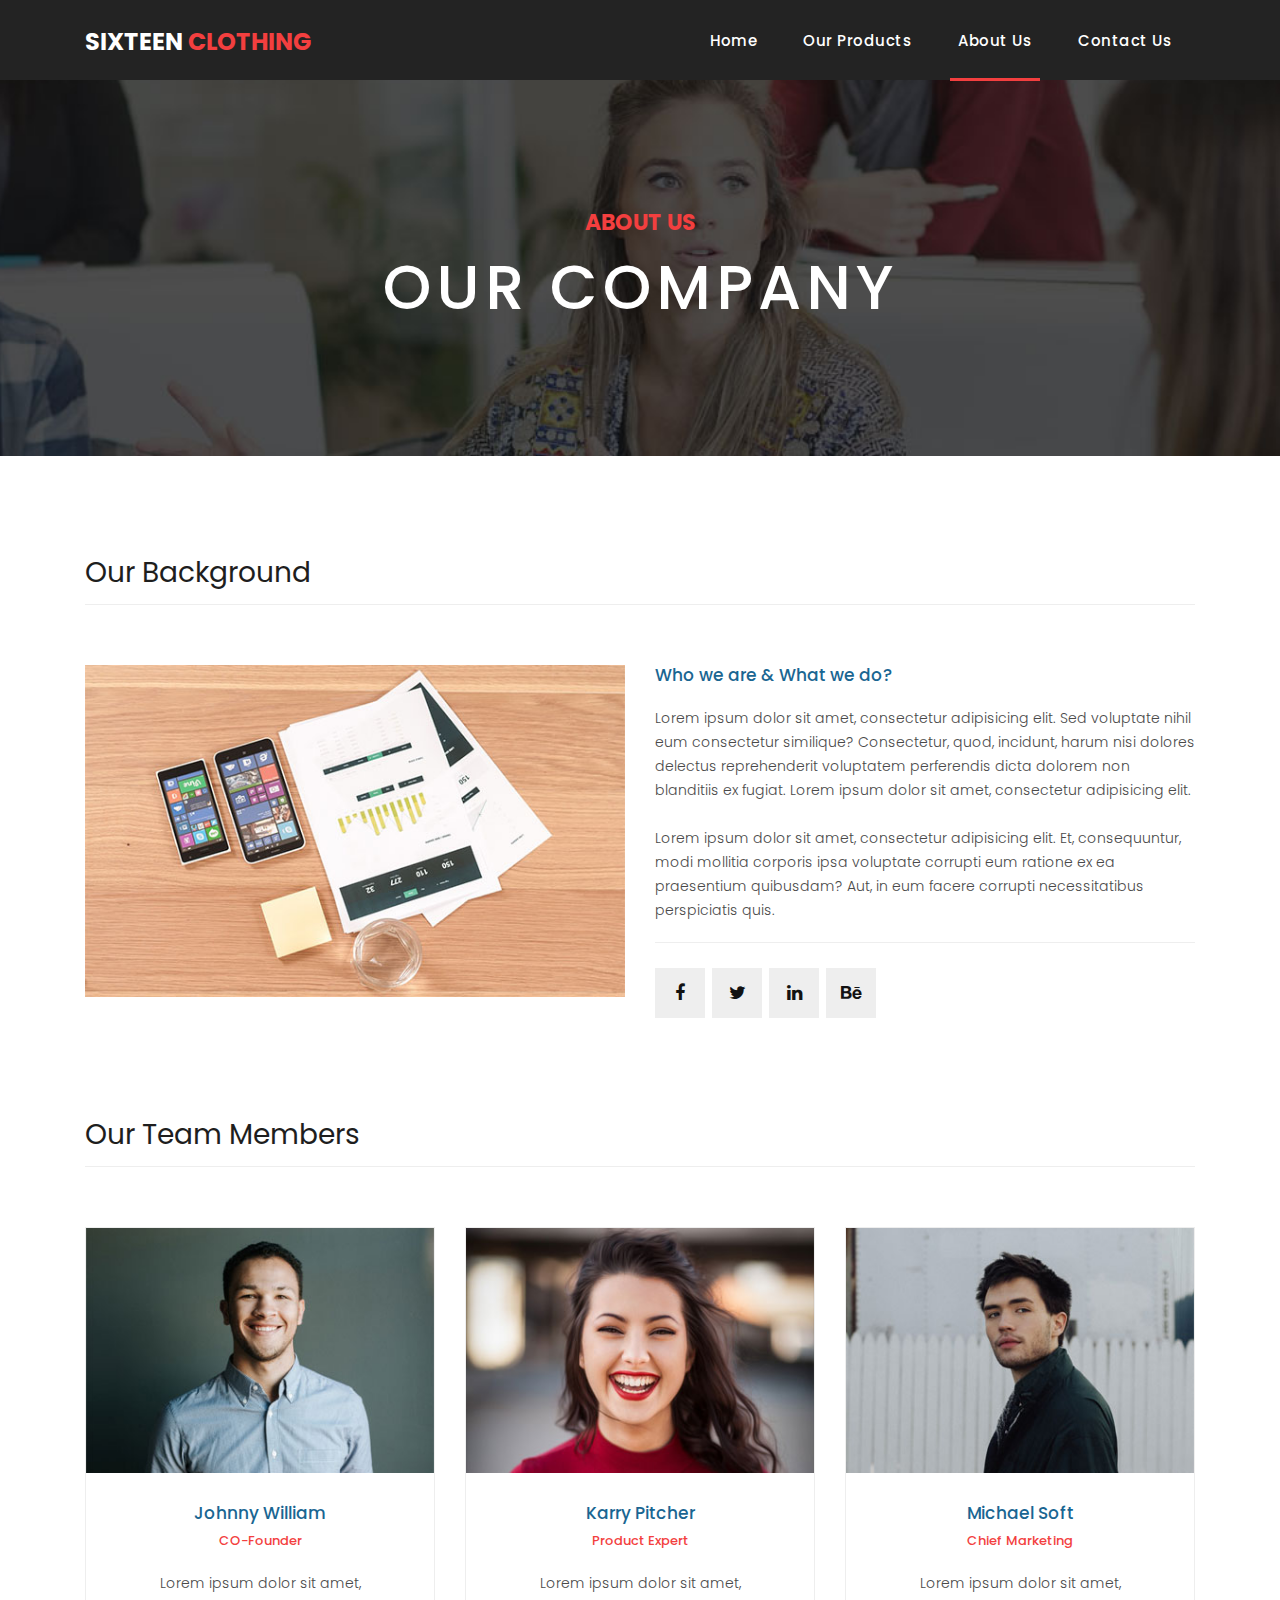
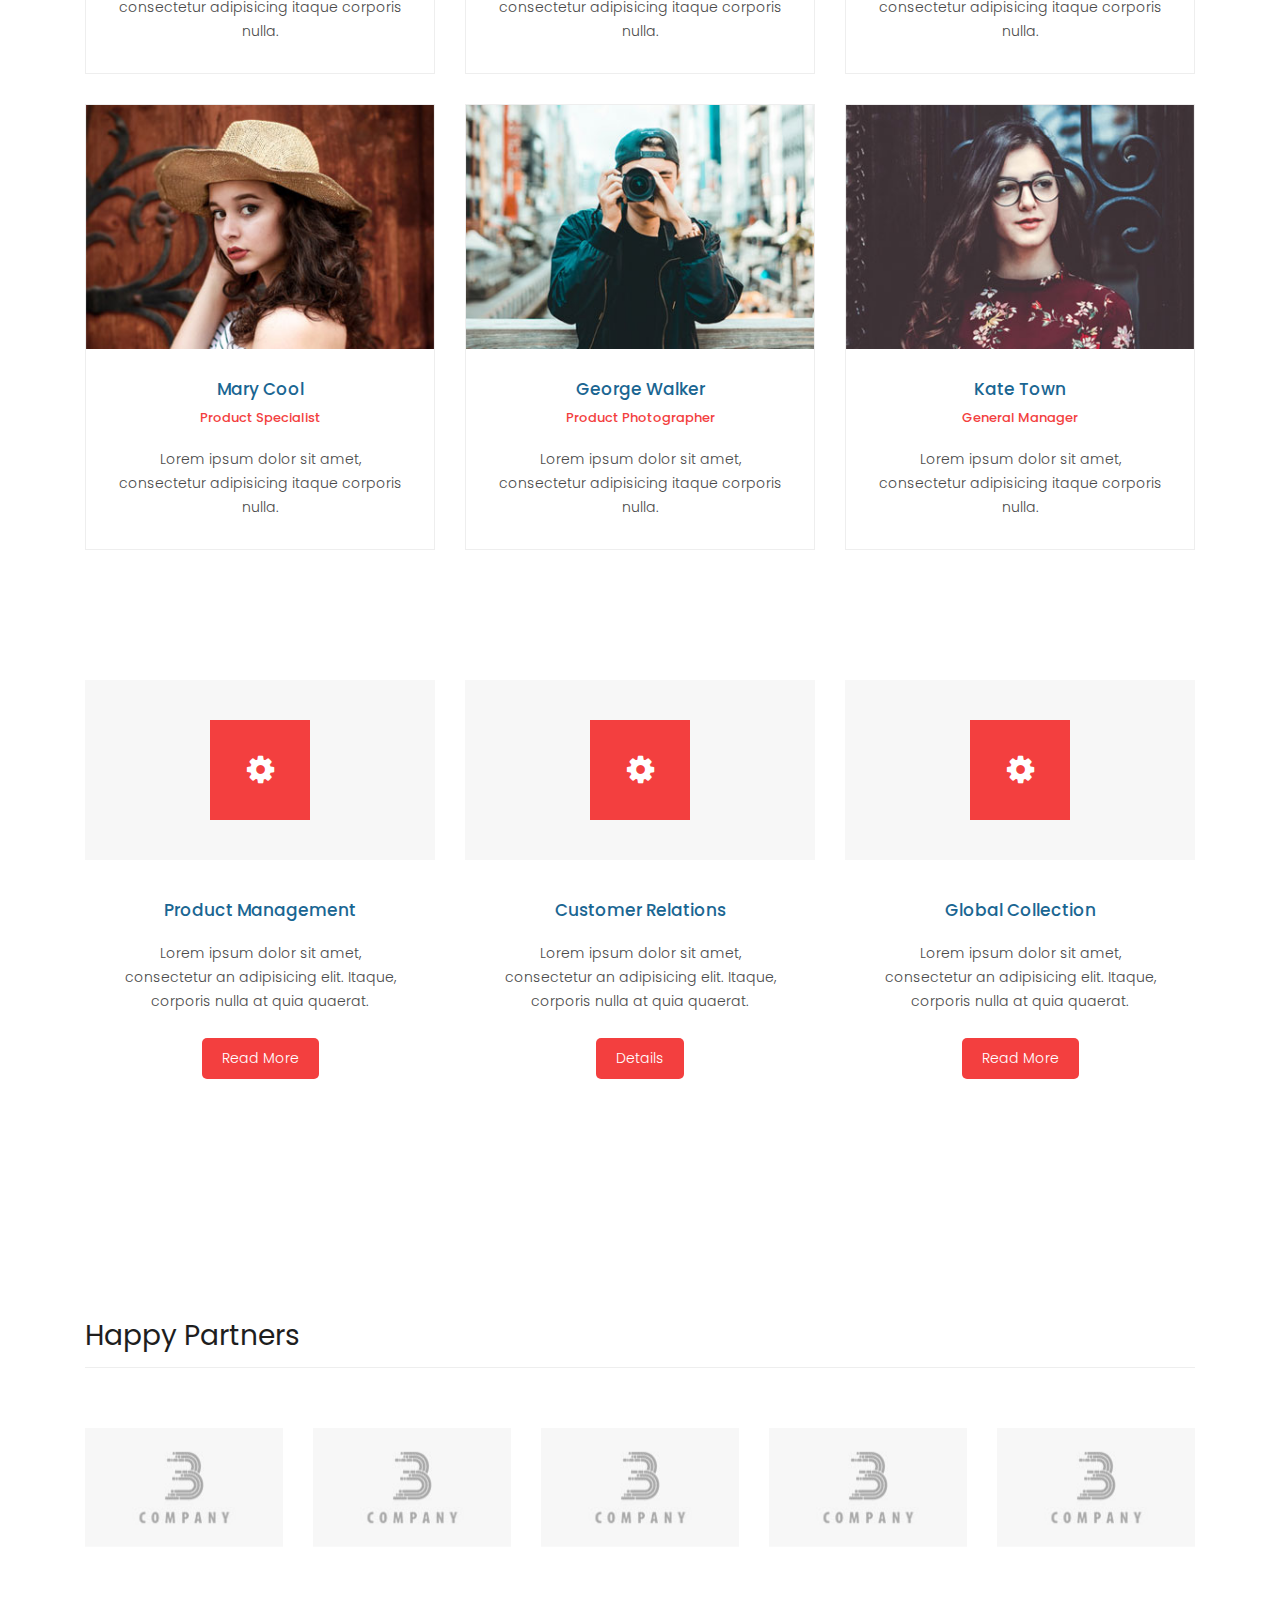
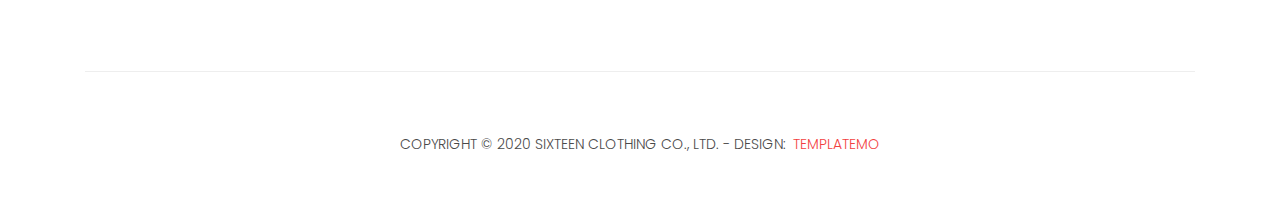
<file: about.html>
<!DOCTYPE html>
<html lang="en">

  <head>

    <meta charset="utf-8">
    <meta name="viewport" content="width=device-width, initial-scale=1, shrink-to-fit=no">
    <meta name="description" content="">
    <meta name="author" content="">
    <link href="https://fonts.googleapis.com/css?family=Poppins:100,200,300,400,500,600,700,800,900&display=swap" rel="stylesheet">

    <title>Sixteen Clothing - About Page</title>

    <!-- Bootstrap core CSS -->
    <link href="vendor/bootstrap/css/bootstrap.min.css" rel="stylesheet">
<!--

TemplateMo 546 Sixteen Clothing

https://templatemo.com/tm-546-sixteen-clothing

-->

    <!-- Additional CSS Files -->
    <link rel="stylesheet" href="assets/css/fontawesome.css">
    <link rel="stylesheet" href="assets/css/templatemo-sixteen.css">
    <link rel="stylesheet" href="assets/css/owl.css">

  </head>

  <body>

    <!-- ***** Preloader Start ***** -->
    <div id="preloader">
        <div class="jumper">
            <div></div>
            <div></div>
            <div></div>
        </div>
    </div>  
    <!-- ***** Preloader End ***** -->

    <!-- Header -->
    <header class="">
      <nav class="navbar navbar-expand-lg">
        <div class="container">
          <a class="navbar-brand" href="index.html"><h2>Sixteen <em>Clothing</em></h2></a>
          <button class="navbar-toggler" type="button" data-toggle="collapse" data-target="#navbarResponsive" aria-controls="navbarResponsive" aria-expanded="false" aria-label="Toggle navigation">
            <span class="navbar-toggler-icon"></span>
          </button>
          <div class="collapse navbar-collapse" id="navbarResponsive">
            <ul class="navbar-nav ml-auto">
              <li class="nav-item">
                <a class="nav-link" href="index.html">Home
                  <span class="sr-only">(current)</span>
                </a>
              </li> 
              <li class="nav-item">
                <a class="nav-link" href="products.html">Our Products</a>
              </li>
              <li class="nav-item active">
                <a class="nav-link" href="about.html">About Us</a>
              </li>
              <li class="nav-item">
                <a class="nav-link" href="contact.html">Contact Us</a>
              </li>
            </ul>
          </div>
        </div>
      </nav>
    </header>

    <!-- Page Content -->
    <div class="page-heading about-heading header-text">
      <div class="container">
        <div class="row">
          <div class="col-md-12">
            <div class="text-content">
              <h4>about us</h4>
              <h2>our company</h2>
            </div>
          </div>
        </div>
      </div>
    </div>


    <div class="best-features about-features">
      <div class="container">
        <div class="row">
          <div class="col-md-12">
            <div class="section-heading">
              <h2>Our Background</h2>
            </div>
          </div>
          <div class="col-md-6">
            <div class="right-image">
              <img src="assets/images/feature-image.jpg" alt="">
            </div>
          </div>
          <div class="col-md-6">
            <div class="left-content">
              <h4>Who we are &amp; What we do?</h4>
              <p>Lorem ipsum dolor sit amet, consectetur adipisicing elit. Sed voluptate nihil eum consectetur similique? Consectetur, quod, incidunt, harum nisi dolores delectus reprehenderit voluptatem perferendis dicta dolorem non blanditiis ex fugiat. Lorem ipsum dolor sit amet, consectetur adipisicing elit.<br><br>Lorem ipsum dolor sit amet, consectetur adipisicing elit. Et, consequuntur, modi mollitia corporis ipsa voluptate corrupti eum ratione ex ea praesentium quibusdam? Aut, in eum facere corrupti necessitatibus perspiciatis quis.</p>
              <ul class="social-icons">
                <li><a href="#"><i class="fa fa-facebook"></i></a></li>
                <li><a href="#"><i class="fa fa-twitter"></i></a></li>
                <li><a href="#"><i class="fa fa-linkedin"></i></a></li>
                <li><a href="#"><i class="fa fa-behance"></i></a></li>
              </ul>
            </div>
          </div>
        </div>
      </div>
    </div>

    
    <div class="team-members">
      <div class="container">
        <div class="row">
          <div class="col-md-12">
            <div class="section-heading">
              <h2>Our Team Members</h2>
            </div>
          </div>
          <div class="col-md-4">
            <div class="team-member">
              <div class="thumb-container">
                <img src="assets/images/team_01.jpg" alt="">
                <div class="hover-effect">
                  <div class="hover-content">
                    <ul class="social-icons">
                      <li><a href="#"><i class="fa fa-facebook"></i></a></li>
                      <li><a href="#"><i class="fa fa-twitter"></i></a></li>
                      <li><a href="#"><i class="fa fa-linkedin"></i></a></li>
                      <li><a href="#"><i class="fa fa-behance"></i></a></li>
                    </ul>
                  </div>
                </div>
              </div>
              <div class="down-content">
                <h4>Johnny William</h4>
                <span>CO-Founder</span>
                <p>Lorem ipsum dolor sit amet, consectetur adipisicing itaque corporis nulla.</p>
              </div>
            </div>
          </div>
          <div class="col-md-4">
            <div class="team-member">
              <div class="thumb-container">
                <img src="assets/images/team_02.jpg" alt="">
                <div class="hover-effect">
                  <div class="hover-content">
                    <ul class="social-icons">
                      <li><a href="#"><i class="fa fa-facebook"></i></a></li>
                      <li><a href="#"><i class="fa fa-twitter"></i></a></li>
                      <li><a href="#"><i class="fa fa-linkedin"></i></a></li>
                      <li><a href="#"><i class="fa fa-behance"></i></a></li>
                    </ul>
                  </div>
                </div>
              </div>
              <div class="down-content">
                <h4>Karry Pitcher</h4>
                <span>Product Expert</span>
                <p>Lorem ipsum dolor sit amet, consectetur adipisicing itaque corporis nulla.</p>
              </div>
            </div>
          </div>
          <div class="col-md-4">
            <div class="team-member">
              <div class="thumb-container">
                <img src="assets/images/team_03.jpg" alt="">
                <div class="hover-effect">
                  <div class="hover-content">
                    <ul class="social-icons">
                      <li><a href="#"><i class="fa fa-facebook"></i></a></li>
                      <li><a href="#"><i class="fa fa-twitter"></i></a></li>
                      <li><a href="#"><i class="fa fa-linkedin"></i></a></li>
                      <li><a href="#"><i class="fa fa-behance"></i></a></li>
                    </ul>
                  </div>
                </div>
              </div>
              <div class="down-content">
                <h4>Michael Soft</h4>
                <span>Chief Marketing</span>
                <p>Lorem ipsum dolor sit amet, consectetur adipisicing itaque corporis nulla.</p>
              </div>
            </div>
          </div>
          <div class="col-md-4">
            <div class="team-member">
              <div class="thumb-container">
                <img src="assets/images/team_04.jpg" alt="">
                <div class="hover-effect">
                  <div class="hover-content">
                    <ul class="social-icons">
                      <li><a href="#"><i class="fa fa-facebook"></i></a></li>
                      <li><a href="#"><i class="fa fa-twitter"></i></a></li>
                      <li><a href="#"><i class="fa fa-linkedin"></i></a></li>
                      <li><a href="#"><i class="fa fa-behance"></i></a></li>
                    </ul>
                  </div>
                </div>
              </div>
              <div class="down-content">
                <h4>Mary Cool</h4>
                <span>Product Specialist</span>
                <p>Lorem ipsum dolor sit amet, consectetur adipisicing itaque corporis nulla.</p>
              </div>
            </div>
          </div>
          <div class="col-md-4">
            <div class="team-member">
              <div class="thumb-container">
                <img src="assets/images/team_05.jpg" alt="">
                <div class="hover-effect">
                  <div class="hover-content">
                    <ul class="social-icons">
                      <li><a href="#"><i class="fa fa-facebook"></i></a></li>
                      <li><a href="#"><i class="fa fa-twitter"></i></a></li>
                      <li><a href="#"><i class="fa fa-linkedin"></i></a></li>
                      <li><a href="#"><i class="fa fa-behance"></i></a></li>
                    </ul>
                  </div>
                </div>
              </div>
              <div class="down-content">
                <h4>George Walker</h4>
                <span>Product Photographer</span>
                <p>Lorem ipsum dolor sit amet, consectetur adipisicing itaque corporis nulla.</p>
              </div>
            </div>
          </div>
          <div class="col-md-4">
            <div class="team-member">
              <div class="thumb-container">
                <img src="assets/images/team_06.jpg" alt="">
                <div class="hover-effect">
                  <div class="hover-content">
                    <ul class="social-icons">
                      <li><a href="#"><i class="fa fa-facebook"></i></a></li>
                      <li><a href="#"><i class="fa fa-twitter"></i></a></li>
                      <li><a href="#"><i class="fa fa-linkedin"></i></a></li>
                      <li><a href="#"><i class="fa fa-behance"></i></a></li>
                    </ul>
                  </div>
                </div>
              </div>
              <div class="down-content">
                <h4>Kate Town</h4>
                <span>General Manager</span>
                <p>Lorem ipsum dolor sit amet, consectetur adipisicing itaque corporis nulla.</p>
              </div>
            </div>
          </div>
        </div>
      </div>
    </div>


    <div class="services">
      <div class="container">
        <div class="row">
          <div class="col-md-4">
            <div class="service-item">
              <div class="icon">
                <i class="fa fa-gear"></i>
              </div>
              <div class="down-content">
                <h4>Product Management</h4>
                <p>Lorem ipsum dolor sit amet, consectetur an adipisicing elit. Itaque, corporis nulla at quia quaerat.</p>
                <a href="#" class="filled-button">Read More</a>
              </div>
            </div>
          </div>
          <div class="col-md-4">
            <div class="service-item">
              <div class="icon">
                <i class="fa fa-gear"></i>
              </div>
              <div class="down-content">
                <h4>Customer Relations</h4>
                <p>Lorem ipsum dolor sit amet, consectetur an adipisicing elit. Itaque, corporis nulla at quia quaerat.</p>
                <a href="#" class="filled-button">Details</a>
              </div>
            </div>
          </div>
          <div class="col-md-4">
            <div class="service-item">
              <div class="icon">
                <i class="fa fa-gear"></i>
              </div>
              <div class="down-content">
                <h4>Global Collection</h4>
                <p>Lorem ipsum dolor sit amet, consectetur an adipisicing elit. Itaque, corporis nulla at quia quaerat.</p>
                <a href="#" class="filled-button">Read More</a>
              </div>
            </div>
          </div>
        </div>
      </div>
    </div>


    <div class="happy-clients">
      <div class="container">
        <div class="row">
          <div class="col-md-12">
            <div class="section-heading">
              <h2>Happy Partners</h2>
            </div>
          </div>
          <div class="col-md-12">
            <div class="owl-clients owl-carousel">
              <div class="client-item">
                <img src="assets/images/client-01.png" alt="1">
              </div>
              
              <div class="client-item">
                <img src="assets/images/client-01.png" alt="2">
              </div>
              
              <div class="client-item">
                <img src="assets/images/client-01.png" alt="3">
              </div>
              
              <div class="client-item">
                <img src="assets/images/client-01.png" alt="4">
              </div>
              
              <div class="client-item">
                <img src="assets/images/client-01.png" alt="5">
              </div>
              
              <div class="client-item">
                <img src="assets/images/client-01.png" alt="6">
              </div>
            </div>
          </div>
        </div>
      </div>
    </div>

    
    <footer>
      <div class="container">
        <div class="row">
          <div class="col-md-12">
            <div class="inner-content">
              <p>Copyright &copy; 2020 Sixteen Clothing Co., Ltd.
            
            - Design: <a rel="nofollow noopener" href="https://templatemo.com" target="_blank">TemplateMo</a></p>
            </div>
          </div>
        </div>
      </div>
    </footer>


    <!-- Bootstrap core JavaScript -->
    <script src="vendor/jquery/jquery.min.js"></script>
    <script src="vendor/bootstrap/js/bootstrap.bundle.min.js"></script>


    <!-- Additional Scripts -->
    <script src="assets/js/custom.js"></script>
    <script src="assets/js/owl.js"></script>
    <script src="assets/js/slick.js"></script>
    <script src="assets/js/isotope.js"></script>
    <script src="assets/js/accordions.js"></script>


    <script language = "text/Javascript"> 
      cleared[0] = cleared[1] = cleared[2] = 0; //set a cleared flag for each field
      function clearField(t){                   //declaring the array outside of the
      if(! cleared[t.id]){                      // function makes it static and global
          cleared[t.id] = 1;  // you could use true and false, but that's more typing
          t.value='';         // with more chance of typos
          t.style.color='#fff';
          }
      }
    </script>


  </body>

</html>
</file>
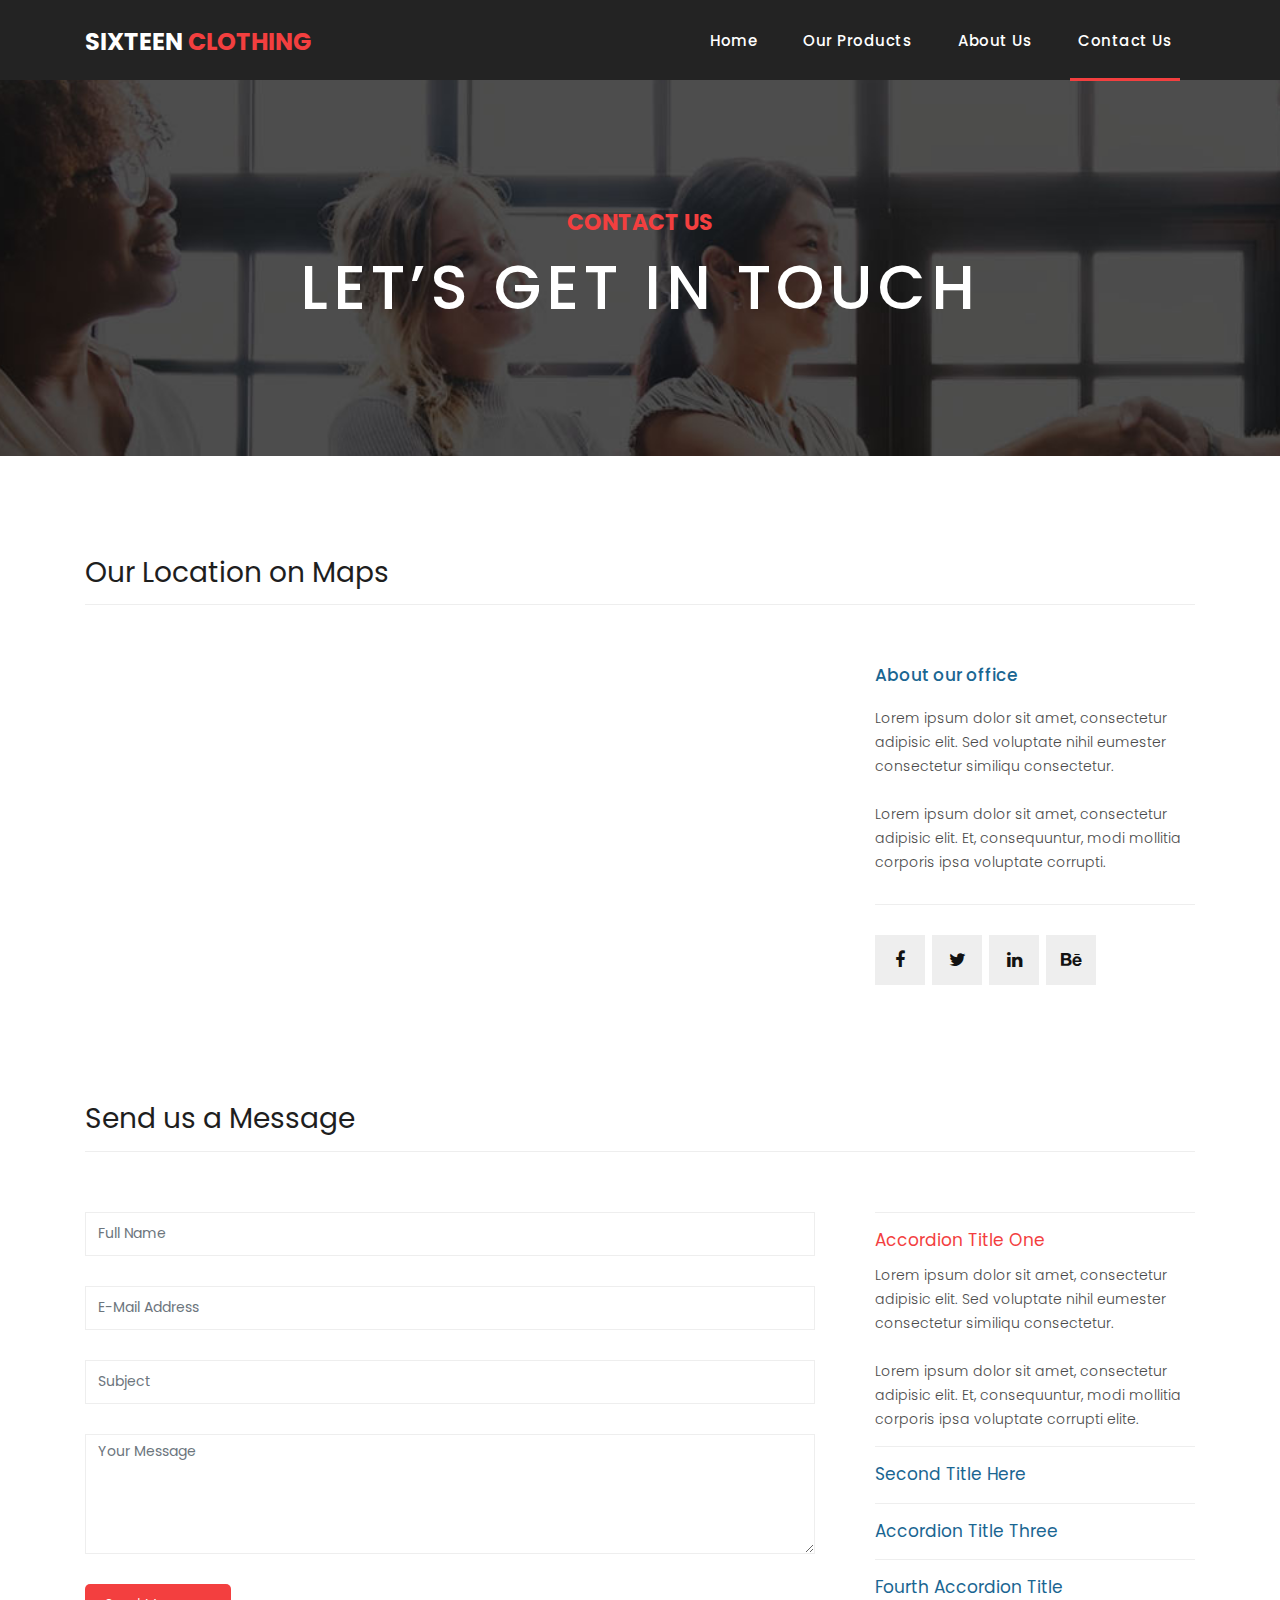
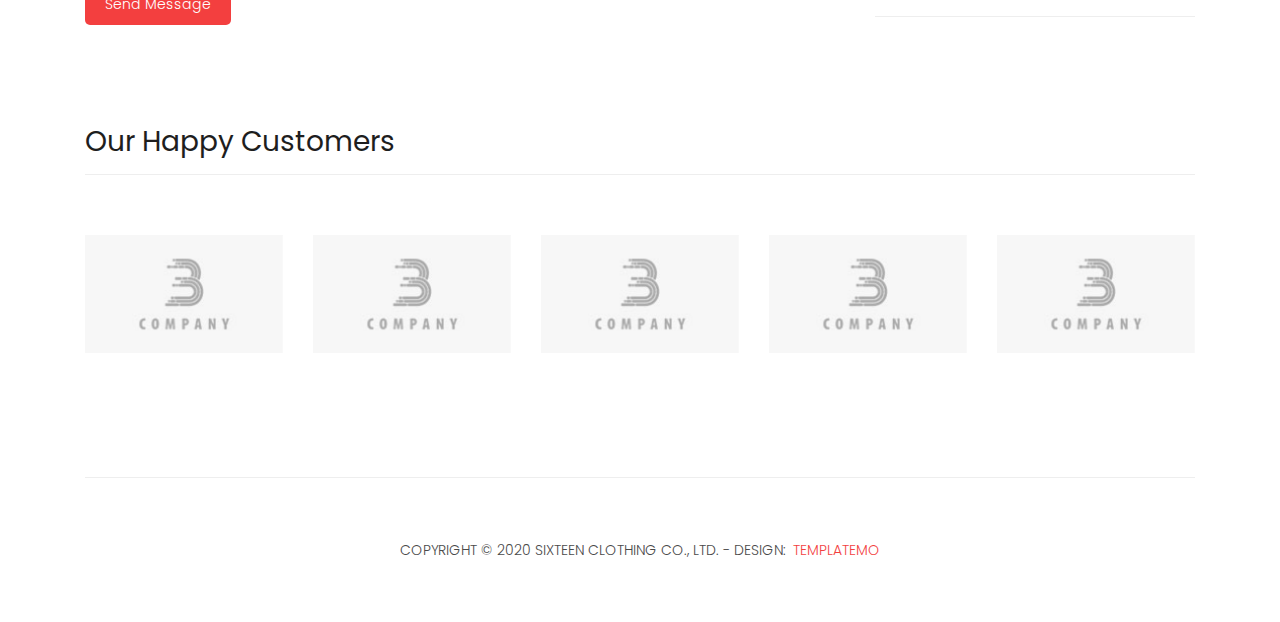
<file: contact.html>
<!DOCTYPE html>
<html lang="en">

  <head>

    <meta charset="utf-8">
    <meta name="viewport" content="width=device-width, initial-scale=1, shrink-to-fit=no">
    <meta name="description" content="">
    <meta name="author" content="">
    <link href="https://fonts.googleapis.com/css?family=Poppins:100,200,300,400,500,600,700,800,900&display=swap" rel="stylesheet">

    <title>Sixteen Clothing - Contact Page</title>

    <!-- Bootstrap core CSS -->
    <link href="vendor/bootstrap/css/bootstrap.min.css" rel="stylesheet">
<!--

TemplateMo 546 Sixteen Clothing

https://templatemo.com/tm-546-sixteen-clothing

-->

    <!-- Additional CSS Files -->
    <link rel="stylesheet" href="assets/css/fontawesome.css">
    <link rel="stylesheet" href="assets/css/templatemo-sixteen.css">
    <link rel="stylesheet" href="assets/css/owl.css">

  </head>

  <body>

    <!-- ***** Preloader Start ***** -->
    <div id="preloader">
        <div class="jumper">
            <div></div>
            <div></div>
            <div></div>
        </div>
    </div>  
    <!-- ***** Preloader End ***** -->

    <!-- Header -->
    <header class="">
      <nav class="navbar navbar-expand-lg">
        <div class="container">
          <a class="navbar-brand" href="index.html"><h2>Sixteen <em>Clothing</em></h2></a>
          <button class="navbar-toggler" type="button" data-toggle="collapse" data-target="#navbarResponsive" aria-controls="navbarResponsive" aria-expanded="false" aria-label="Toggle navigation">
            <span class="navbar-toggler-icon"></span>
          </button>
          <div class="collapse navbar-collapse" id="navbarResponsive">
            <ul class="navbar-nav ml-auto">
              <li class="nav-item">
                <a class="nav-link" href="index.html">Home
                  <span class="sr-only">(current)</span>
                </a>
              </li> 
              <li class="nav-item">
                <a class="nav-link" href="products.html">Our Products</a>
              </li>
              <li class="nav-item">
                <a class="nav-link" href="about.html">About Us</a>
              </li>
              <li class="nav-item active">
                <a class="nav-link" href="contact.html">Contact Us</a>
              </li>
            </ul>
          </div>
        </div>
      </nav>
    </header>

    <!-- Page Content -->
    <div class="page-heading contact-heading header-text">
      <div class="container">
        <div class="row">
          <div class="col-md-12">
            <div class="text-content">
              <h4>contact us</h4>
              <h2>let’s get in touch</h2>
            </div>
          </div>
        </div>
      </div>
    </div>


    <div class="find-us">
      <div class="container">
        <div class="row">
          <div class="col-md-12">
            <div class="section-heading">
              <h2>Our Location on Maps</h2>
            </div>
          </div>
          <div class="col-md-8">
<!-- How to change your own map point
	1. Go to Google Maps
	2. Click on your location point
	3. Click "Share" and choose "Embed map" tab
	4. Copy only URL and paste it within the src="" field below
-->
            <div id="map">
              <iframe src="https://maps.google.com/maps?q=Av.+L%C3%BAcio+Costa,+Rio+de+Janeiro+-+RJ,+Brazil&t=&z=13&ie=UTF8&iwloc=&output=embed" width="100%" height="330px" frameborder="0" style="border:0" allowfullscreen></iframe>
            </div>
          </div>
          <div class="col-md-4">
            <div class="left-content">
              <h4>About our office</h4>
              <p>Lorem ipsum dolor sit amet, consectetur adipisic elit. Sed voluptate nihil eumester consectetur similiqu consectetur.<br><br>Lorem ipsum dolor sit amet, consectetur adipisic elit. Et, consequuntur, modi mollitia corporis ipsa voluptate corrupti.</p>
              <ul class="social-icons">
                <li><a href="#"><i class="fa fa-facebook"></i></a></li>
                <li><a href="#"><i class="fa fa-twitter"></i></a></li>
                <li><a href="#"><i class="fa fa-linkedin"></i></a></li>
                <li><a href="#"><i class="fa fa-behance"></i></a></li>
              </ul>
            </div>
          </div>
        </div>
      </div>
    </div>

    
    <div class="send-message">
      <div class="container">
        <div class="row">
          <div class="col-md-12">
            <div class="section-heading">
              <h2>Send us a Message</h2>
            </div>
          </div>
          <div class="col-md-8">
            <div class="contact-form">
              <form id="contact" action="" method="post">
                <div class="row">
                  <div class="col-lg-12 col-md-12 col-sm-12">
                    <fieldset>
                      <input name="name" type="text" class="form-control" id="name" placeholder="Full Name" required="">
                    </fieldset>
                  </div>
                  <div class="col-lg-12 col-md-12 col-sm-12">
                    <fieldset>
                      <input name="email" type="text" class="form-control" id="email" placeholder="E-Mail Address" required="">
                    </fieldset>
                  </div>
                  <div class="col-lg-12 col-md-12 col-sm-12">
                    <fieldset>
                      <input name="subject" type="text" class="form-control" id="subject" placeholder="Subject" required="">
                    </fieldset>
                  </div>
                  <div class="col-lg-12">
                    <fieldset>
                      <textarea name="message" rows="6" class="form-control" id="message" placeholder="Your Message" required=""></textarea>
                    </fieldset>
                  </div>
                  <div class="col-lg-12">
                    <fieldset>
                      <button type="submit" id="form-submit" class="filled-button">Send Message</button>
                    </fieldset>
                  </div>
                </div>
              </form>
            </div>
          </div>
          <div class="col-md-4">
            <ul class="accordion">
              <li>
                  <a>Accordion Title One</a>
                  <div class="content">
                      <p>Lorem ipsum dolor sit amet, consectetur adipisic elit. Sed voluptate nihil eumester consectetur similiqu consectetur.<br><br>Lorem ipsum dolor sit amet, consectetur adipisic elit. Et, consequuntur, modi mollitia corporis ipsa voluptate corrupti elite.</p>
                  </div>
              </li>
              <li>
                  <a>Second Title Here</a>
                  <div class="content">
                      <p>Lorem ipsum dolor sit amet, consectetur adipisic elit. Sed voluptate nihil eumester consectetur similiqu consectetur.<br><br>Lorem ipsum dolor sit amet, consectetur adipisic elit. Et, consequuntur, modi mollitia corporis ipsa voluptate corrupti elite.</p>
                  </div>
              </li>
              <li>
                  <a>Accordion Title Three</a>
                  <div class="content">
                      <p>Lorem ipsum dolor sit amet, consectetur adipisic elit. Sed voluptate nihil eumester consectetur similiqu consectetur.<br><br>Lorem ipsum dolor sit amet, consectetur adipisic elit. Et, consequuntur, modi mollitia corporis ipsa voluptate corrupti elite.</p>
                  </div>
              </li>
              <li>
                  <a>Fourth Accordion Title</a>
                  <div class="content">
                      <p>Lorem ipsum dolor sit amet, consectetur adipisic elit. Sed voluptate nihil eumester consectetur similiqu consectetur.<br><br>Lorem ipsum dolor sit amet, consectetur adipisic elit. Et, consequuntur, modi mollitia corporis ipsa voluptate corrupti elite.</p>
                  </div>
              </li>
            </ul>
          </div>
        </div>
      </div>
    </div>

    <div class="happy-clients">
      <div class="container">
        <div class="row">
          <div class="col-md-12">
            <div class="section-heading">
              <h2>Our Happy Customers</h2>
            </div>
          </div>
          <div class="col-md-12">
            <div class="owl-clients owl-carousel">
              <div class="client-item">
                <img src="assets/images/client-01.png" alt="1">
              </div>
              
              <div class="client-item">
                <img src="assets/images/client-01.png" alt="2">
              </div>
              
              <div class="client-item">
                <img src="assets/images/client-01.png" alt="3">
              </div>
              
              <div class="client-item">
                <img src="assets/images/client-01.png" alt="4">
              </div>
              
              <div class="client-item">
                <img src="assets/images/client-01.png" alt="5">
              </div>
              
              <div class="client-item">
                <img src="assets/images/client-01.png" alt="6">
              </div>
            </div>
          </div>
        </div>
      </div>
    </div>

    
    <footer>
      <div class="container">
        <div class="row">
          <div class="col-md-12">
            <div class="inner-content">
              <p>Copyright &copy; 2020 Sixteen Clothing Co., Ltd.
            
            - Design: <a rel="nofollow noopener" href="https://templatemo.com" target="_blank">TemplateMo</a></p>
            </div>
          </div>
        </div>
      </div>
    </footer>


    <!-- Bootstrap core JavaScript -->
    <script src="vendor/jquery/jquery.min.js"></script>
    <script src="vendor/bootstrap/js/bootstrap.bundle.min.js"></script>


    <!-- Additional Scripts -->
    <script src="assets/js/custom.js"></script>
    <script src="assets/js/owl.js"></script>
    <script src="assets/js/slick.js"></script>
    <script src="assets/js/isotope.js"></script>
    <script src="assets/js/accordions.js"></script>


    <script language = "text/Javascript"> 
      cleared[0] = cleared[1] = cleared[2] = 0; //set a cleared flag for each field
      function clearField(t){                   //declaring the array outside of the
      if(! cleared[t.id]){                      // function makes it static and global
          cleared[t.id] = 1;  // you could use true and false, but that's more typing
          t.value='';         // with more chance of typos
          t.style.color='#fff';
          }
      }
    </script>


  </body>

</html>
</file>
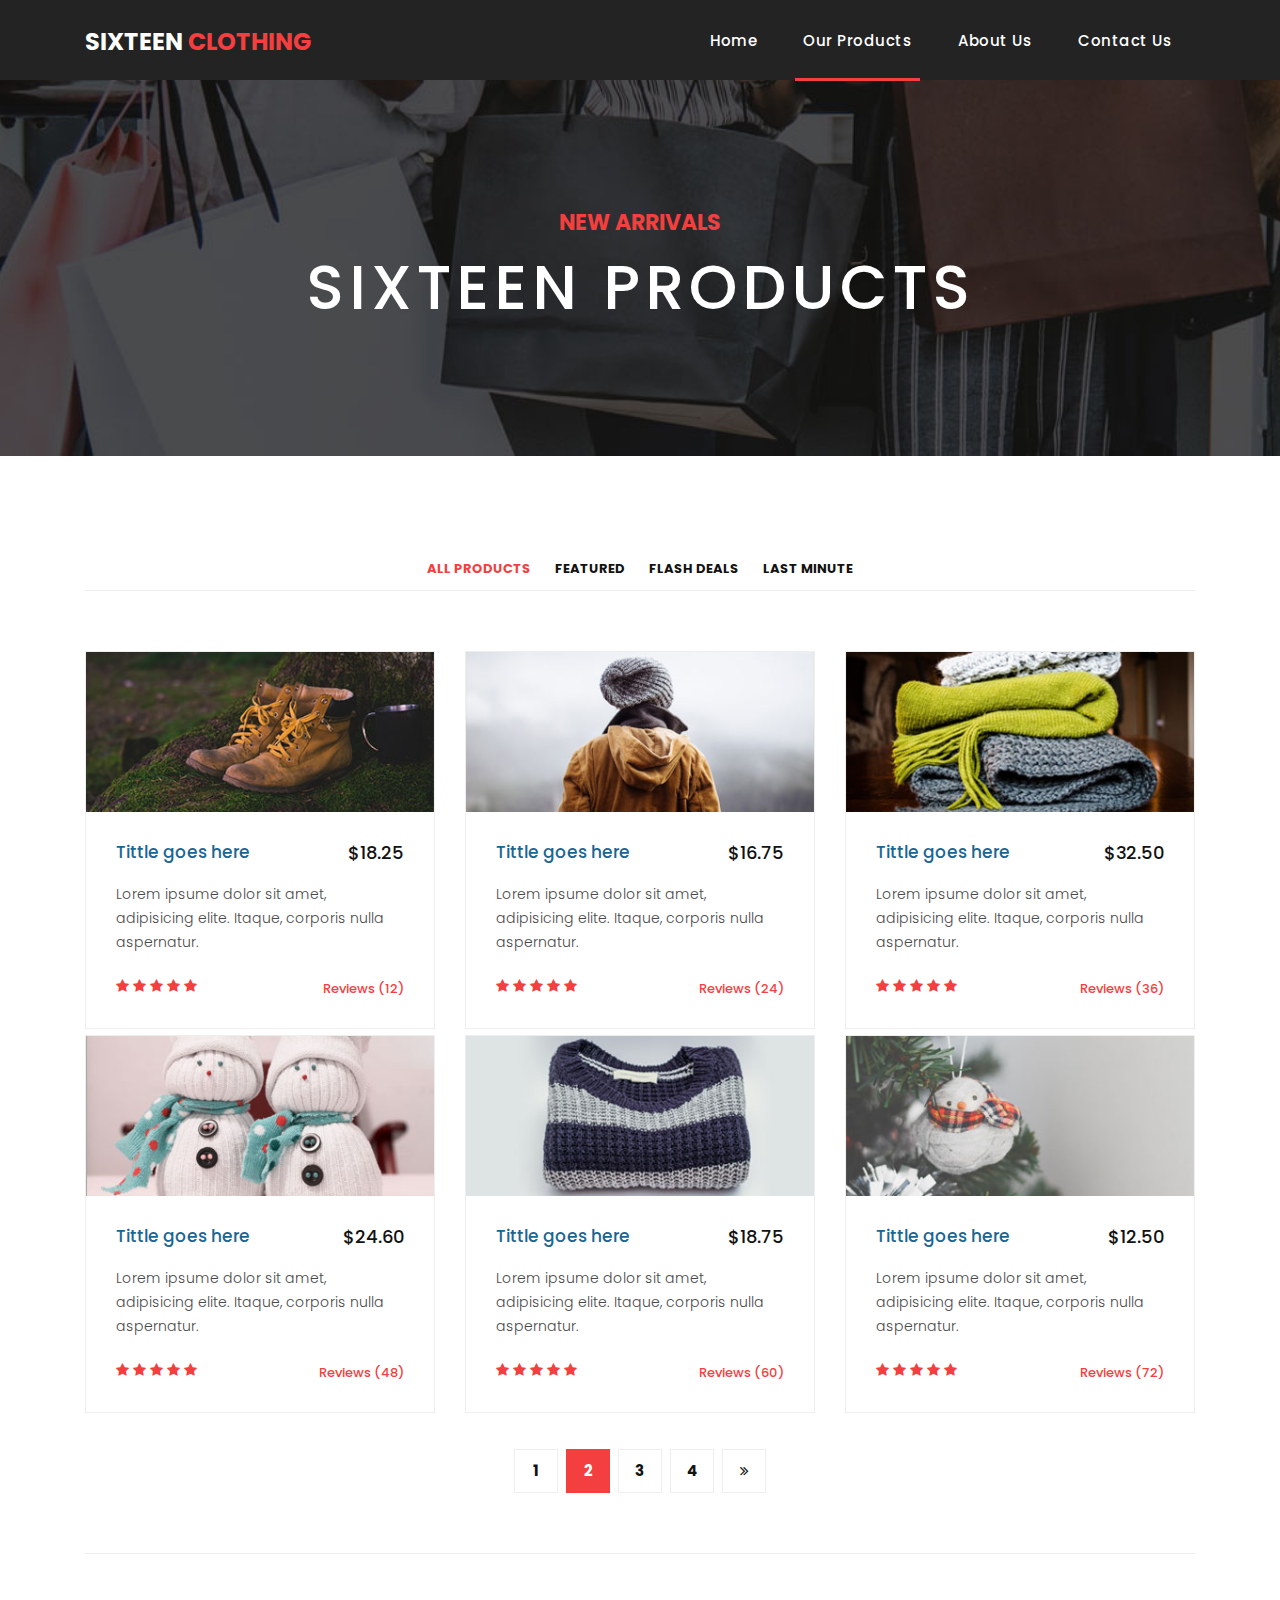
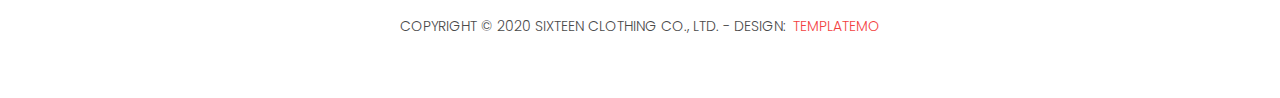
<file: products.html>
<!DOCTYPE html>
<html lang="en">

  <head>

    <meta charset="utf-8">
    <meta name="viewport" content="width=device-width, initial-scale=1, shrink-to-fit=no">
    <meta name="description" content="">
    <meta name="author" content="">
    <link href="https://fonts.googleapis.com/css?family=Poppins:100,200,300,400,500,600,700,800,900&display=swap" rel="stylesheet">

    <title>Sixteen Clothing Products</title>

    <!-- Bootstrap core CSS -->
    <link href="vendor/bootstrap/css/bootstrap.min.css" rel="stylesheet">
<!--

TemplateMo 546 Sixteen Clothing

https://templatemo.com/tm-546-sixteen-clothing

-->

    <!-- Additional CSS Files -->
    <link rel="stylesheet" href="assets/css/fontawesome.css">
    <link rel="stylesheet" href="assets/css/templatemo-sixteen.css">
    <link rel="stylesheet" href="assets/css/owl.css">

  </head>

  <body>

    <!-- ***** Preloader Start ***** -->
    <div id="preloader">
        <div class="jumper">
            <div></div>
            <div></div>
            <div></div>
        </div>
    </div>  
    <!-- ***** Preloader End ***** -->

    <!-- Header -->
    <header class="">
      <nav class="navbar navbar-expand-lg">
        <div class="container">
          <a class="navbar-brand" href="index.html"><h2>Sixteen <em>Clothing</em></h2></a>
          <button class="navbar-toggler" type="button" data-toggle="collapse" data-target="#navbarResponsive" aria-controls="navbarResponsive" aria-expanded="false" aria-label="Toggle navigation">
            <span class="navbar-toggler-icon"></span>
          </button>
          <div class="collapse navbar-collapse" id="navbarResponsive">
            <ul class="navbar-nav ml-auto">
              <li class="nav-item">
                <a class="nav-link" href="index.html">Home
                  <span class="sr-only">(current)</span>
                </a>
              </li> 
              <li class="nav-item active">
                <a class="nav-link" href="products.html">Our Products</a>
              </li>
              <li class="nav-item">
                <a class="nav-link" href="about.html">About Us</a>
              </li>
              <li class="nav-item">
                <a class="nav-link" href="contact.html">Contact Us</a>
              </li>
            </ul>
          </div>
        </div>
      </nav>
    </header>

    <!-- Page Content -->
    <div class="page-heading products-heading header-text">
      <div class="container">
        <div class="row">
          <div class="col-md-12">
            <div class="text-content">
              <h4>new arrivals</h4>
              <h2>sixteen products</h2>
            </div>
          </div>
        </div>
      </div>
    </div>

    
    <div class="products">
      <div class="container">
        <div class="row">
          <div class="col-md-12">
            <div class="filters">
              <ul>
                  <li class="active" data-filter="*">All Products</li>
                  <li data-filter=".des">Featured</li>
                  <li data-filter=".dev">Flash Deals</li>
                  <li data-filter=".gra">Last Minute</li>
              </ul>
            </div>
          </div>
          <div class="col-md-12">
            <div class="filters-content">
                <div class="row grid">
                    <div class="col-lg-4 col-md-4 all des">
                      <div class="product-item">
                        <a href="#"><img src="assets/images/product_01.jpg" alt=""></a>
                        <div class="down-content">
                          <a href="#"><h4>Tittle goes here</h4></a>
                          <h6>$18.25</h6>
                          <p>Lorem ipsume dolor sit amet, adipisicing elite. Itaque, corporis nulla aspernatur.</p>
                          <ul class="stars">
                            <li><i class="fa fa-star"></i></li>
                            <li><i class="fa fa-star"></i></li>
                            <li><i class="fa fa-star"></i></li>
                            <li><i class="fa fa-star"></i></li>
                            <li><i class="fa fa-star"></i></li>
                          </ul>
                          <span>Reviews (12)</span>
                        </div>
                      </div>
                    </div>
                    <div class="col-lg-4 col-md-4 all dev">
                      <div class="product-item">
                        <a href="#"><img src="assets/images/product_02.jpg" alt=""></a>
                        <div class="down-content">
                          <a href="#"><h4>Tittle goes here</h4></a>
                          <h6>$16.75</h6>
                          <p>Lorem ipsume dolor sit amet, adipisicing elite. Itaque, corporis nulla aspernatur.</p>
                          <ul class="stars">
                            <li><i class="fa fa-star"></i></li>
                            <li><i class="fa fa-star"></i></li>
                            <li><i class="fa fa-star"></i></li>
                            <li><i class="fa fa-star"></i></li>
                            <li><i class="fa fa-star"></i></li>
                          </ul>
                          <span>Reviews (24)</span>
                        </div>
                      </div>
                    </div>
                    <div class="col-lg-4 col-md-4 all gra">
                      <div class="product-item">
                        <a href="#"><img src="assets/images/product_03.jpg" alt=""></a>
                        <div class="down-content">
                          <a href="#"><h4>Tittle goes here</h4></a>
                          <h6>$32.50</h6>
                          <p>Lorem ipsume dolor sit amet, adipisicing elite. Itaque, corporis nulla aspernatur.</p>
                          <ul class="stars">
                            <li><i class="fa fa-star"></i></li>
                            <li><i class="fa fa-star"></i></li>
                            <li><i class="fa fa-star"></i></li>
                            <li><i class="fa fa-star"></i></li>
                            <li><i class="fa fa-star"></i></li>
                          </ul>
                          <span>Reviews (36)</span>
                        </div>
                      </div>
                    </div>
                    <div class="col-lg-4 col-md-4 all gra">
                      <div class="product-item">
                        <a href="#"><img src="assets/images/product_04.jpg" alt=""></a>
                        <div class="down-content">
                          <a href="#"><h4>Tittle goes here</h4></a>
                          <h6>$24.60</h6>
                          <p>Lorem ipsume dolor sit amet, adipisicing elite. Itaque, corporis nulla aspernatur.</p>
                          <ul class="stars">
                            <li><i class="fa fa-star"></i></li>
                            <li><i class="fa fa-star"></i></li>
                            <li><i class="fa fa-star"></i></li>
                            <li><i class="fa fa-star"></i></li>
                            <li><i class="fa fa-star"></i></li>
                          </ul>
                          <span>Reviews (48)</span>
                        </div>
                      </div>
                    </div>
                    <div class="col-lg-4 col-md-4 all dev">
                      <div class="product-item">
                        <a href="#"><img src="assets/images/product_05.jpg" alt=""></a>
                        <div class="down-content">
                          <a href="#"><h4>Tittle goes here</h4></a>
                          <h6>$18.75</h6>
                          <p>Lorem ipsume dolor sit amet, adipisicing elite. Itaque, corporis nulla aspernatur.</p>
                          <ul class="stars">
                            <li><i class="fa fa-star"></i></li>
                            <li><i class="fa fa-star"></i></li>
                            <li><i class="fa fa-star"></i></li>
                            <li><i class="fa fa-star"></i></li>
                            <li><i class="fa fa-star"></i></li>
                          </ul>
                          <span>Reviews (60)</span>
                        </div>
                      </div>
                    </div>
                    <div class="col-lg-4 col-md-4 all des">
                      <div class="product-item">
                        <a href="#"><img src="assets/images/product_06.jpg" alt=""></a>
                        <div class="down-content">
                          <a href="#"><h4>Tittle goes here</h4></a>
                          <h6>$12.50</h6>
                          <p>Lorem ipsume dolor sit amet, adipisicing elite. Itaque, corporis nulla aspernatur.</p>
                          <ul class="stars">
                            <li><i class="fa fa-star"></i></li>
                            <li><i class="fa fa-star"></i></li>
                            <li><i class="fa fa-star"></i></li>
                            <li><i class="fa fa-star"></i></li>
                            <li><i class="fa fa-star"></i></li>
                          </ul>
                          <span>Reviews (72)</span>
                        </div>
                      </div>
                    </div>
                </div>
            </div>
          </div>
          <div class="col-md-12">
            <ul class="pages">
              <li><a href="#">1</a></li>
              <li class="active"><a href="#">2</a></li>
              <li><a href="#">3</a></li>
              <li><a href="#">4</a></li>
              <li><a href="#"><i class="fa fa-angle-double-right"></i></a></li>
            </ul>
          </div>
        </div>
      </div>
    </div>

    
    <footer>
      <div class="container">
        <div class="row">
          <div class="col-md-12">
            <div class="inner-content">
              <p>Copyright &copy; 2020 Sixteen Clothing Co., Ltd.
            
            - Design: <a rel="nofollow noopener" href="https://templatemo.com" target="_blank">TemplateMo</a></p>
            </div>
          </div>
        </div>
      </div>
    </footer>


    <!-- Bootstrap core JavaScript -->
    <script src="vendor/jquery/jquery.min.js"></script>
    <script src="vendor/bootstrap/js/bootstrap.bundle.min.js"></script>


    <!-- Additional Scripts -->
    <script src="assets/js/custom.js"></script>
    <script src="assets/js/owl.js"></script>
    <script src="assets/js/slick.js"></script>
    <script src="assets/js/isotope.js"></script>
    <script src="assets/js/accordions.js"></script>


    <script language = "text/Javascript"> 
      cleared[0] = cleared[1] = cleared[2] = 0; //set a cleared flag for each field
      function clearField(t){                   //declaring the array outside of the
      if(! cleared[t.id]){                      // function makes it static and global
          cleared[t.id] = 1;  // you could use true and false, but that's more typing
          t.value='';         // with more chance of typos
          t.style.color='#fff';
          }
      }
    </script>


  </body>

</html>
</file>
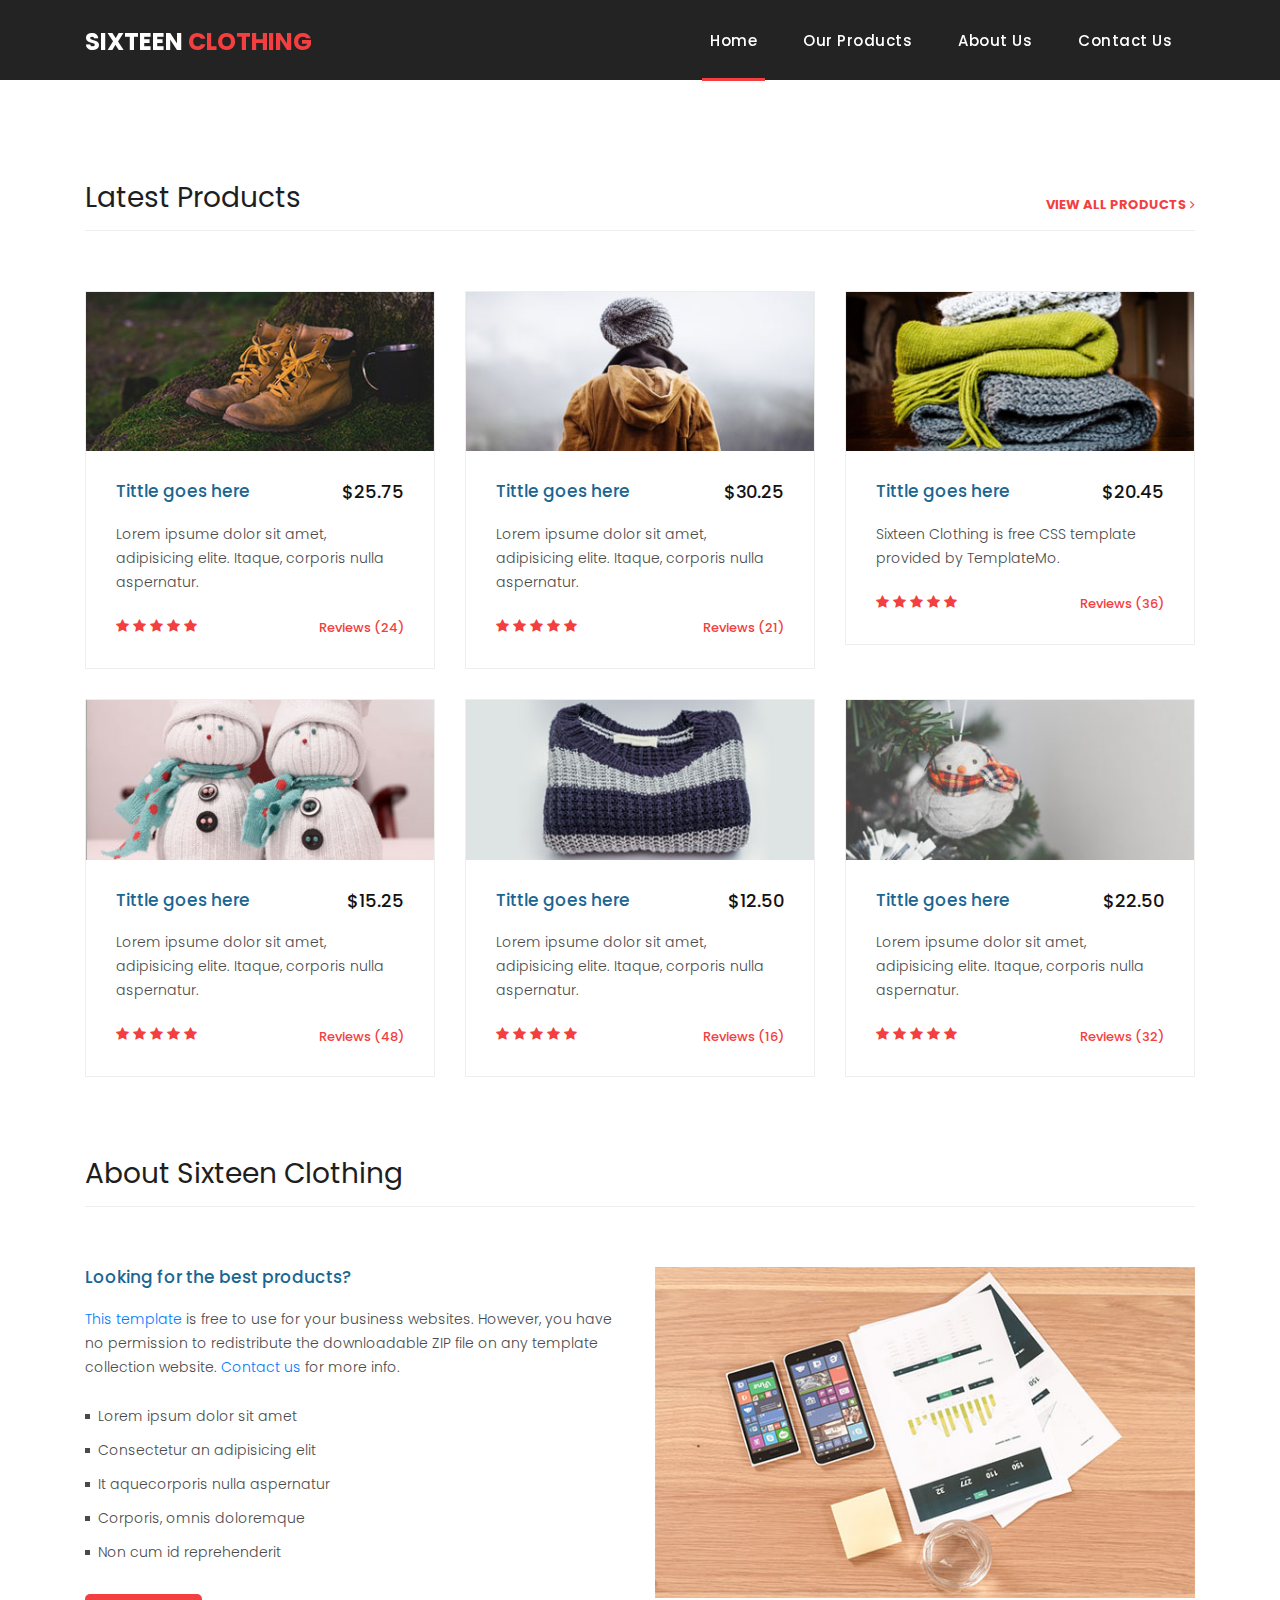
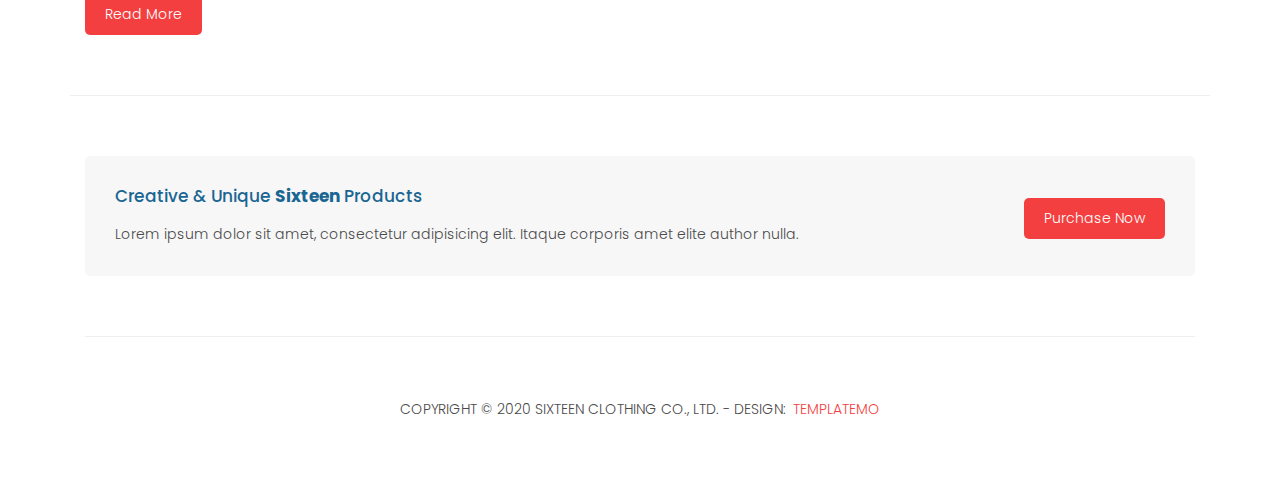
<file: template_index.html>
<!DOCTYPE html>
<html lang="en">

  <head>

    <meta charset="utf-8">
    <meta name="viewport" content="width=device-width, initial-scale=1, shrink-to-fit=no">
    <meta name="description" content="">
    <meta name="author" content="">
    <link href="https://fonts.googleapis.com/css?family=Poppins:100,200,300,400,500,600,700,800,900&display=swap" rel="stylesheet">

    <title>Sixteen Clothing HTML Template</title>

    <!-- Bootstrap core CSS -->
    <link href="vendor/bootstrap/css/bootstrap.min.css" rel="stylesheet">
<!--

TemplateMo 546 Sixteen Clothing

https://templatemo.com/tm-546-sixteen-clothing

-->

    <!-- Additional CSS Files -->
    <link rel="stylesheet" href="assets/css/fontawesome.css">
    <link rel="stylesheet" href="assets/css/templatemo-sixteen.css">
    <link rel="stylesheet" href="assets/css/owl.css">

  </head>

  <body>

    <!-- ***** Preloader Start ***** -->
    <div id="preloader">
        <div class="jumper">
            <div></div>
            <div></div>
            <div></div>
        </div>
    </div>  
    <!-- ***** Preloader End ***** -->

    <!-- Header -->
    <header class="">
      <nav class="navbar navbar-expand-lg">
        <div class="container">
          <a class="navbar-brand" href="index.html"><h2>Sixteen <em>Clothing</em></h2></a>
          <button class="navbar-toggler" type="button" data-toggle="collapse" data-target="#navbarResponsive" aria-controls="navbarResponsive" aria-expanded="false" aria-label="Toggle navigation">
            <span class="navbar-toggler-icon"></span>
          </button>
          <div class="collapse navbar-collapse" id="navbarResponsive">
            <ul class="navbar-nav ml-auto">
              <li class="nav-item active">
                <a class="nav-link" href="index.html">Home
                  <span class="sr-only">(current)</span>
                </a>
              </li> 
              <li class="nav-item">
                <a class="nav-link" href="products.html">Our Products</a>
              </li>
              <li class="nav-item">
                <a class="nav-link" href="about.html">About Us</a>
              </li>
              <li class="nav-item">
                <a class="nav-link" href="contact.html">Contact Us</a>
              </li>
            </ul>
          </div>
        </div>
      </nav>
    </header>

    <!-- Page Content -->
    <!-- Banner Starts Here -->
    <div class="banner header-text">
      <div class="owl-banner owl-carousel">
        <div class="banner-item-01">
          <div class="text-content">
            <h4>Best Offer</h4>
            <h2>New Arrivals On Sale</h2>
          </div>
        </div>
        <div class="banner-item-02">
          <div class="text-content">
            <h4>Flash Deals</h4>
            <h2>Get your best products</h2>
          </div>
        </div>
        <div class="banner-item-03">
          <div class="text-content">
            <h4>Last Minute</h4>
            <h2>Grab last minute deals</h2>
          </div>
        </div>
      </div>
    </div>
    <!-- Banner Ends Here -->

    <div class="latest-products">
      <div class="container">
        <div class="row">
          <div class="col-md-12">
            <div class="section-heading">
              <h2>Latest Products</h2>
              <a href="products.html">view all products <i class="fa fa-angle-right"></i></a>
            </div>
          </div>
          <div class="col-md-4">
            <div class="product-item">
              <a href="#"><img src="assets/images/product_01.jpg" alt=""></a>
              <div class="down-content">
                <a href="#"><h4>Tittle goes here</h4></a>
                <h6>$25.75</h6>
                <p>Lorem ipsume dolor sit amet, adipisicing elite. Itaque, corporis nulla aspernatur.</p>
                <ul class="stars">
                  <li><i class="fa fa-star"></i></li>
                  <li><i class="fa fa-star"></i></li>
                  <li><i class="fa fa-star"></i></li>
                  <li><i class="fa fa-star"></i></li>
                  <li><i class="fa fa-star"></i></li>
                </ul>
                <span>Reviews (24)</span>
              </div>
            </div>
          </div>
          <div class="col-md-4">
            <div class="product-item">
              <a href="#"><img src="assets/images/product_02.jpg" alt=""></a>
              <div class="down-content">
                <a href="#"><h4>Tittle goes here</h4></a>
                <h6>$30.25</h6>
                <p>Lorem ipsume dolor sit amet, adipisicing elite. Itaque, corporis nulla aspernatur.</p>
                <ul class="stars">
                  <li><i class="fa fa-star"></i></li>
                  <li><i class="fa fa-star"></i></li>
                  <li><i class="fa fa-star"></i></li>
                  <li><i class="fa fa-star"></i></li>
                  <li><i class="fa fa-star"></i></li>
                </ul>
                <span>Reviews (21)</span>
              </div>
            </div>
          </div>
          <div class="col-md-4">
            <div class="product-item">
              <a href="#"><img src="assets/images/product_03.jpg" alt=""></a>
              <div class="down-content">
                <a href="#"><h4>Tittle goes here</h4></a>
                <h6>$20.45</h6>
                <p>Sixteen Clothing is free CSS template provided by TemplateMo.</p>
                <ul class="stars">
                  <li><i class="fa fa-star"></i></li>
                  <li><i class="fa fa-star"></i></li>
                  <li><i class="fa fa-star"></i></li>
                  <li><i class="fa fa-star"></i></li>
                  <li><i class="fa fa-star"></i></li>
                </ul>
                <span>Reviews (36)</span>
              </div>
            </div>
          </div>
          <div class="col-md-4">
            <div class="product-item">
              <a href="#"><img src="assets/images/product_04.jpg" alt=""></a>
              <div class="down-content">
                <a href="#"><h4>Tittle goes here</h4></a>
                <h6>$15.25</h6>
                <p>Lorem ipsume dolor sit amet, adipisicing elite. Itaque, corporis nulla aspernatur.</p>
                <ul class="stars">
                  <li><i class="fa fa-star"></i></li>
                  <li><i class="fa fa-star"></i></li>
                  <li><i class="fa fa-star"></i></li>
                  <li><i class="fa fa-star"></i></li>
                  <li><i class="fa fa-star"></i></li>
                </ul>
                <span>Reviews (48)</span>
              </div>
            </div>
          </div>
          <div class="col-md-4">
            <div class="product-item">
              <a href="#"><img src="assets/images/product_05.jpg" alt=""></a>
              <div class="down-content">
                <a href="#"><h4>Tittle goes here</h4></a>
                <h6>$12.50</h6>
                <p>Lorem ipsume dolor sit amet, adipisicing elite. Itaque, corporis nulla aspernatur.</p>
                <ul class="stars">
                  <li><i class="fa fa-star"></i></li>
                  <li><i class="fa fa-star"></i></li>
                  <li><i class="fa fa-star"></i></li>
                  <li><i class="fa fa-star"></i></li>
                  <li><i class="fa fa-star"></i></li>
                </ul>
                <span>Reviews (16)</span>
              </div>
            </div>
          </div>
          <div class="col-md-4">
            <div class="product-item">
              <a href="#"><img src="assets/images/product_06.jpg" alt=""></a>
              <div class="down-content">
                <a href="#"><h4>Tittle goes here</h4></a>
                <h6>$22.50</h6>
                <p>Lorem ipsume dolor sit amet, adipisicing elite. Itaque, corporis nulla aspernatur.</p>
                <ul class="stars">
                  <li><i class="fa fa-star"></i></li>
                  <li><i class="fa fa-star"></i></li>
                  <li><i class="fa fa-star"></i></li>
                  <li><i class="fa fa-star"></i></li>
                  <li><i class="fa fa-star"></i></li>
                </ul>
                <span>Reviews (32)</span>
              </div>
            </div>
          </div>
        </div>
      </div>
    </div>

    <div class="best-features">
      <div class="container">
        <div class="row">
          <div class="col-md-12">
            <div class="section-heading">
              <h2>About Sixteen Clothing</h2>
            </div>
          </div>
          <div class="col-md-6">
            <div class="left-content">
              <h4>Looking for the best products?</h4>
              <p><a rel="nofollow" href="https://templatemo.com/tm-546-sixteen-clothing" target="_parent">This template</a> is free to use for your business websites. However, you have no permission to redistribute the downloadable ZIP file on any template collection website. <a rel="nofollow" href="https://templatemo.com/contact">Contact us</a> for more info.</p>
              <ul class="featured-list">
                <li><a href="#">Lorem ipsum dolor sit amet</a></li>
                <li><a href="#">Consectetur an adipisicing elit</a></li>
                <li><a href="#">It aquecorporis nulla aspernatur</a></li>
                <li><a href="#">Corporis, omnis doloremque</a></li>
                <li><a href="#">Non cum id reprehenderit</a></li>
              </ul>
              <a href="about.html" class="filled-button">Read More</a>
            </div>
          </div>
          <div class="col-md-6">
            <div class="right-image">
              <img src="assets/images/feature-image.jpg" alt="">
            </div>
          </div>
        </div>
      </div>
    </div>


    <div class="call-to-action">
      <div class="container">
        <div class="row">
          <div class="col-md-12">
            <div class="inner-content">
              <div class="row">
                <div class="col-md-8">
                  <h4>Creative &amp; Unique <em>Sixteen</em> Products</h4>
                  <p>Lorem ipsum dolor sit amet, consectetur adipisicing elit. Itaque corporis amet elite author nulla.</p>
                </div>
                <div class="col-md-4">
                  <a href="#" class="filled-button">Purchase Now</a>
                </div>
              </div>
            </div>
          </div>
        </div>
      </div>
    </div>

    
    <footer>
      <div class="container">
        <div class="row">
          <div class="col-md-12">
            <div class="inner-content">
              <p>Copyright &copy; 2020 Sixteen Clothing Co., Ltd.
            
            - Design: <a rel="nofollow noopener" href="https://templatemo.com" target="_blank">TemplateMo</a></p>
            </div>
          </div>
        </div>
      </div>
    </footer>


    <!-- Bootstrap core JavaScript -->
    <script src="vendor/jquery/jquery.min.js"></script>
    <script src="vendor/bootstrap/js/bootstrap.bundle.min.js"></script>


    <!-- Additional Scripts -->
    <script src="assets/js/custom.js"></script>
    <script src="assets/js/owl.js"></script>
    <script src="assets/js/slick.js"></script>
    <script src="assets/js/isotope.js"></script>
    <script src="assets/js/accordions.js"></script>


    <script language = "text/Javascript"> 
      cleared[0] = cleared[1] = cleared[2] = 0; //set a cleared flag for each field
      function clearField(t){                   //declaring the array outside of the
      if(! cleared[t.id]){                      // function makes it static and global
          cleared[t.id] = 1;  // you could use true and false, but that's more typing
          t.value='';         // with more chance of typos
          t.style.color='#fff';
          }
      }
    </script>


  </body>

</html>
</file>
<file: assets/css/templatemo-sixteen.css>
/*

TemplateMo 546 Sixteen Clothing

https://templatemo.com/tm-546-sixteen-clothing

*/
body {
  font-family: 'Poppins', sans-serif;
  overflow-x: hidden;
  text-rendering: optimizeLegibility;
  -webkit-font-smoothing: antialiased;
  -moz-osx-font-smoothing: grayscale;
}
p {
	margin-bottom: 0px;
	font-size: 14px;
	font-weight: 300;
	color: #4a4a4a;
	line-height: 24px;
}
a {
	text-decoration: none!important;
}
ul {
	padding: 0;
	margin: 0;
	list-style: none;
}

h1,h2,h3,h4,h5,h6 {
	margin: 0px;
}

ul.social-icons li {
	display: inline-block;
	margin-right: 3px;
}

ul.social-icons li:last-child {
	margin-right: 0px;
}

ul.social-icons li a {
	width: 50px;
	height: 50px;
	display: inline-block;
	line-height: 50px;
	background-color: #eee;
	color: #121212;
	font-size: 18px;
	text-align: center;
	transition: all .3s;
}

ul.social-icons li a:hover {
	background-color: #f33f3f;
	color: #fff;
}

a.filled-button {
	background-color: #f33f3f;
	color: #fff;
	font-size: 14px;
	text-transform: capitalize;
	font-weight: 300;
	padding: 10px 20px;
	border-radius: 5px;
	display: inline-block;
	transition: all 0.3s;
}

a.filled-button:hover {
	background-color: #121212;
	color: #fff;
}

.section-heading {
	text-align: left;
	margin-bottom: 60px;
	border-bottom: 1px solid #eee;
}

.section-heading h2 {
	font-size: 28px;
	font-weight: 400;
	color: #1e1e1e;
	margin-bottom: 15px;
}

.products-heading {
	background-image: url(../images/products-heading.jpg);
}

.about-heading {
	background-image: url(../images/about-heading.jpg);
}

.contact-heading {
	background-image: url(../images/contact-heading.jpg);
}

.page-heading {
	padding: 210px 0px 130px 0px;
	text-align: center;
	background-position: center center;
	background-repeat: no-repeat;
	background-size: cover;
}

.page-heading .text-content h4 {
	color: #f33f3f;
	font-size: 22px;
	text-transform: uppercase;
	font-weight: 700;
	margin-bottom: 15px;
}

.page-heading .text-content h2 {
	color: #fff;
	font-size: 62px;
	text-transform: uppercase;
	letter-spacing: 5px;
}

#preloader {
  overflow: hidden;
  background: #f33f3f;
  left: 0;
  right: 0;
  top: 0;
  bottom: 0;
  position: fixed;
  z-index: 9999999;
  color: #fff;
}

#preloader .jumper {
  left: 0;
  top: 0;
  right: 0;
  bottom: 0;
  display: block;
  position: absolute;
  margin: auto;
  width: 50px;
  height: 50px;
}

#preloader .jumper > div {
  background-color: #fff;
  width: 10px;
  height: 10px;
  border-radius: 100%;
  -webkit-animation-fill-mode: both;
  animation-fill-mode: both;
  position: absolute;
  opacity: 0;
  width: 50px;
  height: 50px;
  -webkit-animation: jumper 1s 0s linear infinite;
  animation: jumper 1s 0s linear infinite;
}

#preloader .jumper > div:nth-child(2) {
  -webkit-animation-delay: 0.33333s;
  animation-delay: 0.33333s;
}

#preloader .jumper > div:nth-child(3) {
  -webkit-animation-delay: 0.66666s;
  animation-delay: 0.66666s;
}

@-webkit-keyframes jumper {
  0% {
    opacity: 0;
    -webkit-transform: scale(0);
    transform: scale(0);
  }
  5% {
    opacity: 1;
  }
  100% {
    -webkit-transform: scale(1);
    transform: scale(1);
    opacity: 0;
  }
}

@keyframes jumper {
  0% {
    opacity: 0;
    -webkit-transform: scale(0);
    transform: scale(0);
  }
  5% {
    opacity: 1;
  }
  100% {
    opacity: 0;
  }
}


/* Header Style */
header {
	position: absolute;
	z-index: 99999;
	width: 100%;
	height: 80px;
	background-color: #232323;
	-webkit-transition: all 0.3s ease-in-out 0s;
    -moz-transition: all 0.3s ease-in-out 0s;
    -o-transition: all 0.3s ease-in-out 0s;
    transition: all 0.3s ease-in-out 0s;
}
header .navbar {
	padding: 17px 0px;
}
.background-header .navbar {
	padding: 17px 0px;
}
.background-header {
	top: 0;
	position: fixed;
	background-color: #fff!important;
	box-shadow: 0px 1px 10px rgba(0,0,0,0.1);
}
.background-header .navbar-brand h2 {
	color: #121212!important;
}
.background-header .navbar-nav a.nav-link {
	color: #1e1e1e!important;
}
.background-header .navbar-nav .nav-link:hover,
.background-header .navbar-nav .active>.nav-link,
.background-header .navbar-nav .nav-link.active,
.background-header .navbar-nav .nav-link.show,
.background-header .navbar-nav .show>.nav-link {
	color: #f33f3f!important;
}
.navbar .navbar-brand {
	float: 	left;
	margin-top: -12px;
	outline: none;
}
.navbar .navbar-brand h2 {
	color: #fff;
	text-transform: uppercase;
	font-size: 24px;
	font-weight: 700;
	-webkit-transition: all .3s ease 0s;
    -moz-transition: all .3s ease 0s;
    -o-transition: all .3s ease 0s;
    transition: all .3s ease 0s;
}
.navbar .navbar-brand h2 em {
	font-style: normal;
	color: #f33f3f;
}
#navbarResponsive {
	z-index: 999;
}
.navbar-collapse {
	text-align: center;
}
.navbar .navbar-nav .nav-item {
	margin: 0px 15px;
}
.navbar .navbar-nav a.nav-link {
	text-transform: capitalize;
	font-size: 15px;
	font-weight: 500;
	letter-spacing: 0.5px;
	color: #fff;
	transition: all 0.5s;
	margin-top: 5px;
}
.navbar .navbar-nav .nav-link:hover,
.navbar .navbar-nav .active>.nav-link,
.navbar .navbar-nav .nav-link.active,
.navbar .navbar-nav .nav-link.show,
.navbar .navbar-nav .show>.nav-link {
	color: #fff;
	padding-bottom: 25px;
	border-bottom: 3px solid #f33f3f;
}
.navbar .navbar-toggler-icon {
	background-image: none;
}
.navbar .navbar-toggler {
	border-color: #fff;
	background-color: #fff;	
	height: 36px;
	outline: none;
	border-radius: 0px;
	position: absolute;
	right: 30px;
	top: 20px;
}
.navbar .navbar-toggler-icon:after {
	content: '\f0c9';
	color: #f33f3f;
	font-size: 18px;
	line-height: 26px;
	font-family: 'FontAwesome';
}



/* Banner Style */
.banner {
	position: relative;
	text-align: center;
	padding-top: 80px;
}

.banner-item{
	background-size: cover;
	background-repeat: no-repeat;
	background-position: center center;
	padding: 300px 0px;
}

/* .banner-item-01 {
	padding: 300px 0px;
	background-image: url(../images/slide_01.jpg);
	background-size: cover;
	background-repeat: no-repeat;
	background-position: center center;
}

.banner-item-02 {
	padding: 300px 0px;
	background-image: url(../images/slide_02.jpg);
	background-size: cover;
	background-repeat: no-repeat;
	background-position: center center;
}

.banner-item-03 {
	padding: 300px 0px;
	background-image: url(../images/slide_03.jpg);
	background-size: cover;
	background-repeat: no-repeat;
	background-position: center center;
} */

.banner .banner-item {
	max-height: 600px;
}

.banner .text-content {
	position: absolute;
	top: 50%;
	transform: translateY(-50%);
	text-align: center;
	width: 100%;
}

.banner .text-content h4 {
	color: #f33f3f;
	font-size: 22px;
	text-transform: uppercase;
	font-weight: 700;
	margin-bottom: 15px;
}

.banner .text-content h2 {
	color: #fff;
	font-size: 62px;
	text-transform: uppercase;
	letter-spacing: 5px;
}

.owl-banner .owl-dots .owl-dot {
  border-radius: 3px;
}
.owl-banner .owl-dots {
    display: -webkit-box;
    display: -webkit-flex;
    display: -ms-flexbox;
    display: flex;
    -ms-flex-pack: center;
    -webkit-justify-content: center;
    justify-content: center;
    position: absolute;
    left: 50%;
    transform: translateX(-50%);
    bottom: 30px;
}
.owl-banner .owl-dots .owl-dot {
    width: 10px;
    height: 10px;
    border-radius: 50%;
    margin: 0 10px;
    background-color: #fff;
    opacity: 0.5;
}
.owl-banner .owl-dots .owl-dot:focus {
    outline: none
}
.owl-banner .owl-dots .owl-dot.active {
    background-color: #fff;
    opacity: 1;
}



/* Latest Produtcs */

.latest-products {
	margin-top: 100px;
}

.latest-products .section-heading a {
	float: right;
	margin-top: -35px;
	text-transform: uppercase;
	font-size: 13px;
	font-weight: 700;
	color: #f33f3f;
}

.product-item {
	border: 1px solid #eee;
	margin-bottom: 30px;
}

.product-item .down-content {
	padding: 30px;
	position: relative;
}

.product-item img {
	width: 100%;
	overflow: hidden;
}

.product-item .down-content h4 {
	font-size: 17px;
	color: #1a6692;
	margin-bottom: 20px;
}

.product-item .down-content h6 {
	position: absolute;
	top: 30px;
	right: 30px;
	font-size: 18px;
	color: #121212;
}

.product-item .down-content p {
	margin-bottom: 20px;
}

.product-item .down-content ul li {
	display: inline-block;
}

.product-item .down-content ul li i {
	color: #f33f3f;
	font-size: 14px;
}

.product-item .down-content span {
	position: absolute;
	right: 30px;
	bottom: 30px;
	font-size: 13px;
	color: #f33f3f;
	font-weight: 500;
}




/* Best Features */

.about-features {
	margin-top: 100px!important;
}

.about-features p {
	border-bottom: 1px solid #eee;
	padding-bottom: 20px;
}

.about-features .container .row {
	padding-bottom: 0px!important;
	border-bottom: none!important;
}

.best-features {
	margin-top: 50px;
}

.best-features .container .row {
	border-bottom: 1px solid #eee;
	padding-bottom: 60px;
}

.best-features img {
	width: 100%;
	overflow: hidden;
}

.best-features h4 {
	font-size: 17px;
	color: #1a6692;
	margin-bottom: 20px;
}

.best-features ul.featured-list li {
	display: block;
	margin-bottom: 10px;
}

.best-features p {
	margin-bottom: 25px;
}

.best-features ul.featured-list li a {
	font-size: 14px;
	color: #4a4a4a;
	font-weight: 300;
	transition: all .3s;
	position: relative;
	padding-left: 13px;
}

.best-features ul.featured-list li a:before {
	content: '';
	width: 5px;
	height: 5px;
	display: inline-block;
	background-color: #4a4a4a;
	position: absolute;
	left: 0;
	transition: all .3s;
	top: 8px;
}

.best-features ul.featured-list li a:hover {
	color: #f33f3f;
}

.best-features ul.featured-list li a:hover::before {
	background-color: #f33f3f;
}

.best-features .filled-button {
	margin-top: 20px;
}





/* Call To Action */

.call-to-action .inner-content {
	margin-top: 60px;
	padding: 30px;
	background-color: #f7f7f7;
	border-radius: 5px;
}

.call-to-action .inner-content h4 {
	font-size: 17px;
	color: #1a6692;
	margin-bottom: 15px;
}

.call-to-action .inner-content em {
	font-style: normal;
	font-weight: 700;
}

.call-to-action .inner-content .col-md-4 {
	text-align: right;
}

.call-to-action .inner-content .filled-button {
	margin-top: 12px;
}




/* Footer */

footer {
	text-align: center;
}

footer .inner-content {
	border-top: 1px solid #eee;
	margin-top: 60px;
	padding: 60px 0px;
}

footer .inner-content p {
	text-transform: uppercase;
}

footer .inner-content p a {
	color: #f33f3f;
	margin-left: 3px;
}




/* Product Page */

.products {
	margin-top: 100px;
}

.products .filters {
	text-align: center;
	border-bottom: 1px solid #eee;
	padding-bottom: 10px;
	margin-bottom: 60px;
}

.products .filters li {
	text-transform: uppercase;
	font-size: 13px;
	font-weight: 700;
	color: #121212;
	display: inline-block;
	margin: 0px 10px;
	transition: all .3s;
	cursor: pointer;
}

.products .filters ul li.active,
.products .filters ul li:hover {
  color: #f33f3f;
}

.products ul.pages {
	margin-top: 30px;
	text-align: center;
}

.products ul.pages li {
	display: inline-block;
	margin: 0px 2px;
}

.products ul.pages li a {
	width: 44px;
	height: 44px;
	display: inline-block;
	line-height: 42px;
	border: 1px solid #eee;
	font-size: 15px;
	font-weight: 700;
	color: #121212;
	transition: all .3s;
}

.products ul.pages li a:hover,
.products ul.pages li.active a {
	background-color: #f33f3f;
	border-color: #f33f3f;
	color: #fff;
}



/* Team Members */

.team-members {
	margin-top: 100px;
}

.team-member {
	border: 1px solid #eee;
	margin-bottom: 30px;
}

.team-member img {
	width: 100%;
	overflow: hidden;
}

.team-member .down-content {
	padding: 30px;
	text-align: center;
}

.team-member .thumb-container {
	position: relative;
}

.team-member .thumb-container .hover-effect {
	position: absolute;
	background-color: rgba(243,63,63,0.9);
	top: 0;
	left: 0;
	width: 100%;
	height: 100%;
	opacity: 0;
	visibility: hidden;
	transition: all .5s;
}

.team-member .thumb-container .hover-effect .hover-content {
	position: absolute;
	display: inline-block;
	width: 100%;
	text-align: center;
	top: 50%;
	transform: translateY(-50%);
}

.team-member .thumb-container .hover-effect .hover-content ul.social-icons li a:hover {
	background-color: #fff;
	color: #f33f3f;
}

.team-member:hover .hover-effect {
	visibility: visible;
	opacity: 1;
}

.team-member .down-content h4 {
	font-size: 17px;
	color: #1a6692;
	margin-bottom: 8px;
}

.team-member .down-content span {
	display: block;
	font-size: 13px;
	color: #f33f3f;
	font-weight: 500;
	margin-bottom: 20px;
}




/* Services */

.services {
	background-image: url(../images/services-bg.jpg);
	background-position: center center;
	background-repeat: no-repeat;
	background-size: cover;
	background-attachment: fixed;
	padding: 100px 0px;
}

.services .service-item {
	text-align: center;
}

.services .service-item .icon {
	background-color: #f7f7f7;
	padding: 40px;
}

.services .service-item .icon i {
	width: 100px;
	height: 100px;
	display: inline-block;
	text-align: center;
	line-height: 100px;
	background-color: #f33f3f;
	color: #fff;
	font-size: 32px;
}

.services .service-item .down-content {
	background-color: #fff;
	padding: 40px 30px;
}

.services .service-item .down-content h4 {
	font-size: 17px;
	color: #1a6692;
	margin-bottom: 20px;
}

.services .service-item .down-content p {
	margin-bottom: 25px;
}




/* Clients */

.happy-clients {
	margin-top: 100px;
	margin-bottom: 40px;
}

.happy-clients .client-item img {
	max-width: 100%;
	overflow: hidden;
	transition: all .3s;
	cursor: pointer;
}

.happy-clients .client-item img:hover {
	opacity: 0.8;
}




/* Find Us */

.find-us {
	margin-top: 100px;
}

.find-us p {
	border-bottom: 1px solid #eee;
	padding-bottom: 30px;
	margin-bottom: 30px;
}

.find-us h4 {
	font-size: 17px;
	color: #1a6692;
	margin-bottom: 20px;
}

.find-us .left-content {
	margin-left: 30px;
}



/* Send Message */

.send-message {
	margin-top: 100px;
}

.contact-form input {
	font-size: 14px;
	width: 100%;
	height: 44px;
	display: inline-block;
	line-height: 42px;
	border: 1px solid #eee;
	border-radius: 0px;
	margin-bottom: 30px;
}

.contact-form input:focus {
	box-shadow: none;
	border: 1px solid #eee;
}

.contact-form textarea {
	font-size: 14px;
	width: 100%;
	min-width: 100%;
	min-height: 120px;
	height: 120px;
	max-height: 180px;
	border: 1px solid #eee;
	border-radius: 0px;
	margin-bottom: 30px;
}

.contact-form textarea:focus {
	box-shadow: none;
	border: 1px solid #eee;
}

.contact-form button.filled-button {
	background-color: #f33f3f;
	color: #fff;
	font-size: 14px;
	text-transform: capitalize;
	font-weight: 300;
	padding: 10px 20px;
	border-radius: 5px;
	display: inline-block;
	transition: all 0.3s;
	border: none;
	outline: none;
	cursor: pointer;
}

.contact-form button.filled-button:hover {
	background-color: #121212;
	color: #fff;
}

.accordion {
	margin-left: 30px;
}

.accordion a {
	cursor: pointer;
	font-size: 17px;
	color: #1a6692!important;
	margin-bottom: 20px;
	transition: all .3s;
}

.accordion a:hover {
	color: #f33f3f!important;
}

.accordion a.active {
  color: #f33f3f!important;
}

.accordion li .content {
  display: none;
  margin-top: 10px;
}

.accordion li:first-child {
	border-top: 1px solid #eee;
}

.accordion li {
	border-bottom: 1px solid #eee;
	padding: 15px 0px;
}

/* Responsive Style */
@media (max-width: 768px) {
	.banner .text-content {
		width: 90%;
		margin-left: 5%;
	}
	.banner .text-content h4 {
		font-size: 22px;
	}

	.banner .text-content h2 {
		font-size: 36px;
		letter-spacing: 0.5px;
	}

	.banner-item{
		padding: 180px 0px;
	}
	.page-heading .text-content h4 {
		font-size: 22px;
	}

	.page-heading .text-content h2 {
		font-size: 36px;
		letter-spacing: 0.5px;
	}
	.latest-products .section-heading a {
		float: none;
		margin-top: 0px;
		display: block;
		margin-bottom: 20px;
	}
	.product-item .down-content h4 {
		margin-bottom: 20px!important;
	}
	.product-item .down-content h6 {
		position: absolute!important;
		top: 30px!important;
		right: 30px!important;
	}
	.product-item .down-content span {
		position: absolute!important;
		right: 30px!important;
		bottom: 30px!important;
	}
	.best-features .left-content {
		margin-bottom: 30px;
	}
	.call-to-action .inner-content {
		text-align: center;
	}
	.call-to-action .inner-content .filled-button {
		text-align: center;
		width: 100%;
		margin-top: 20px;
	}
	.about-features img {
		margin-bottom: 30px;
	}
	.service-item {
		margin-bottom: 30px;
	}
	.find-us #map {
		margin-bottom: 30px;
	}
	.find-us .left-content {
		margin-left: 0px;
	}
	.send-message .accordion {
		margin-top: 30px;
		margin-left: 0px;
	}
}

@media (max-width: 992px) {
	.navbar .navbar-brand {
		position: absolute;
		left: 30px;
		top: 32px;
	}
	.navbar .navbar-brand {
		width: auto;
	}
	.navbar:after {
		display: none;
	}
	#navbarResponsive {
	    z-index: 99999;
	    position: absolute;
	    top: 80px;
	    left: 0;
	    width: 100%;
	    text-align: center;
	    background-color: #fff;
	    box-shadow: 0px 10px 10px rgba(0,0,0,0.1);
	}
	.navbar .navbar-nav .nav-item {
		border-bottom: 1px solid #eee;
	}
	.navbar .navbar-nav .nav-item:last-child {
		border-bottom: none;
	}
	.navbar .navbar-nav a.nav-link {
		padding: 15px 0px;
		color: #1e1e1e!important;
	}
	.navbar .navbar-nav .nav-link:hover,
	.navbar .navbar-nav .active>.nav-link,
	.navbar .navbar-nav .nav-link.active,
	.navbar .navbar-nav .nav-link.show,
	.navbar .navbar-nav .show>.nav-link {
		color: #f33f3f!important;
		border-bottom: none!important;
		padding-bottom: 15px;
	}
	.product-item .down-content h4 {
		margin-bottom: 10px;
	}
	.product-item .down-content h6 {
		position: relative;
		top: 0;
		right: 0;
		margin-bottom: 20px;
	}
	.product-item .down-content span {
		position: relative;
		right: 0;
		bottom: 0;
	}
}
</file>
